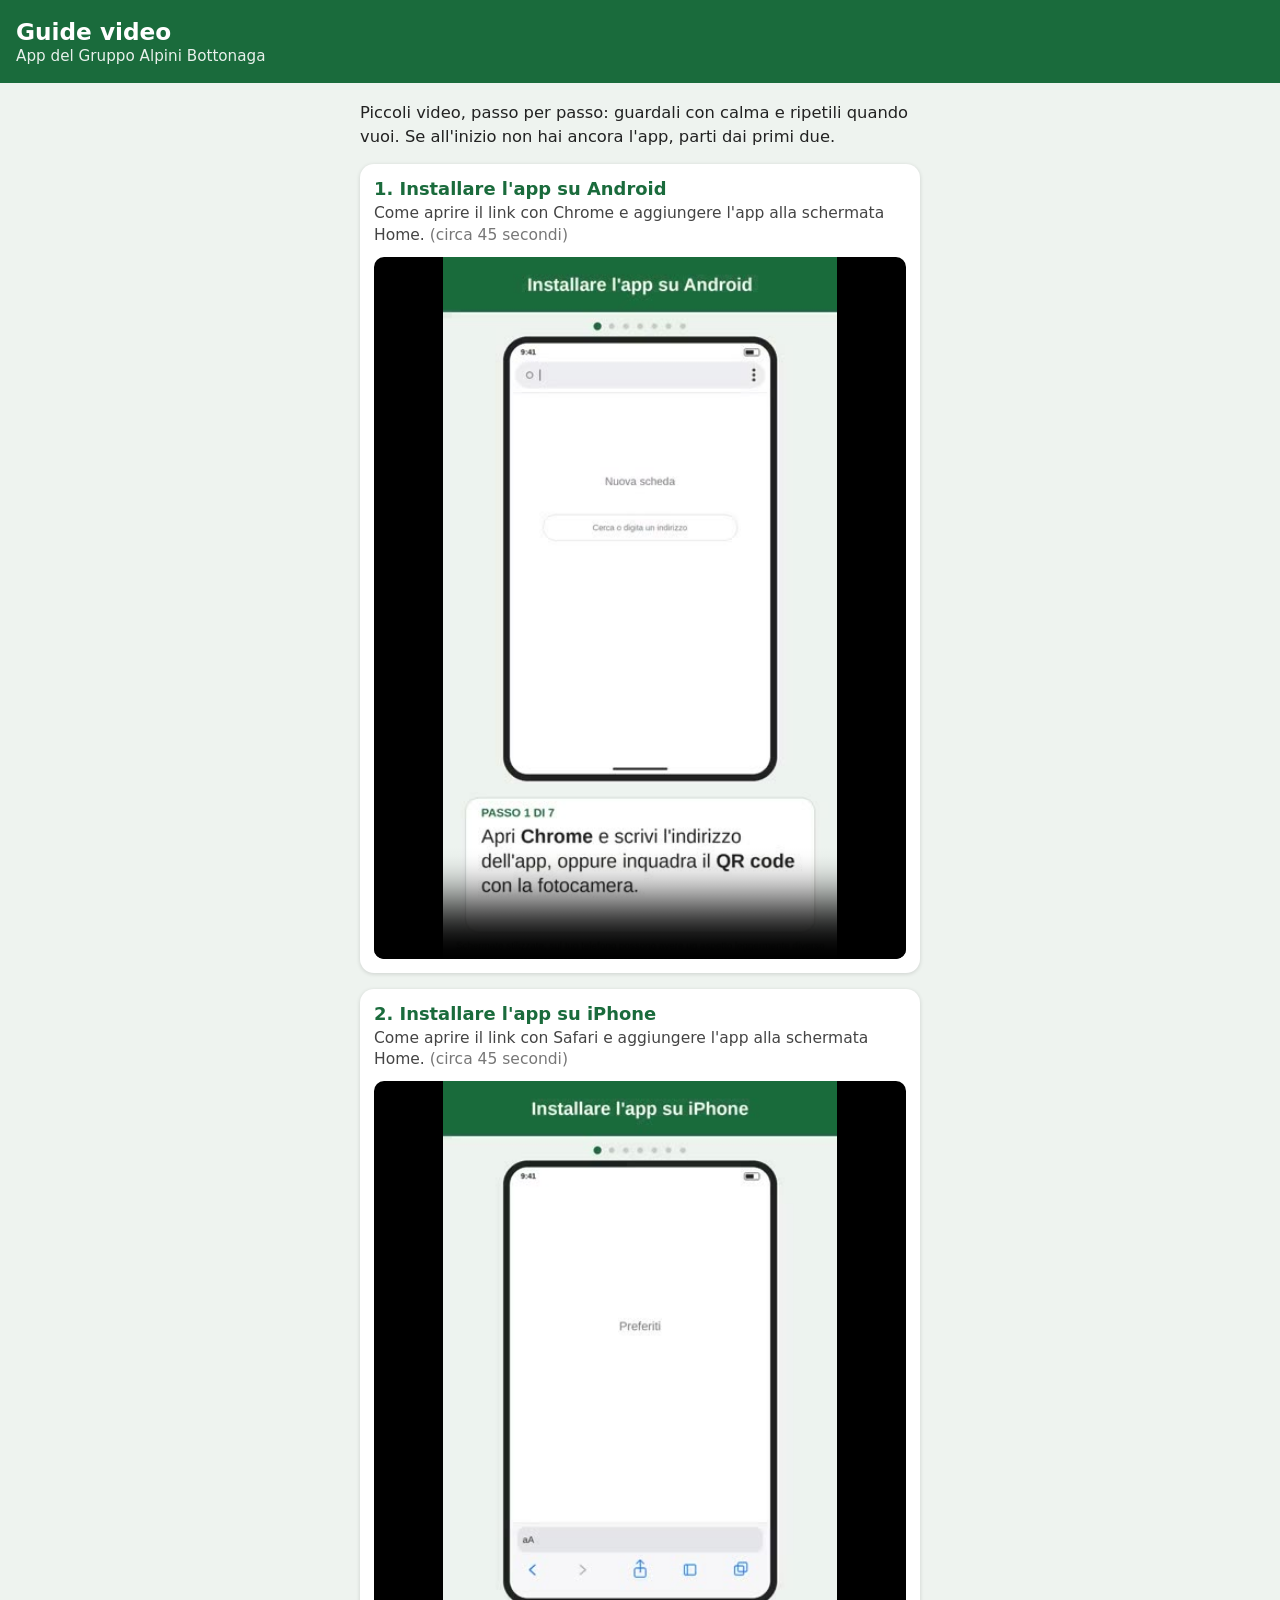
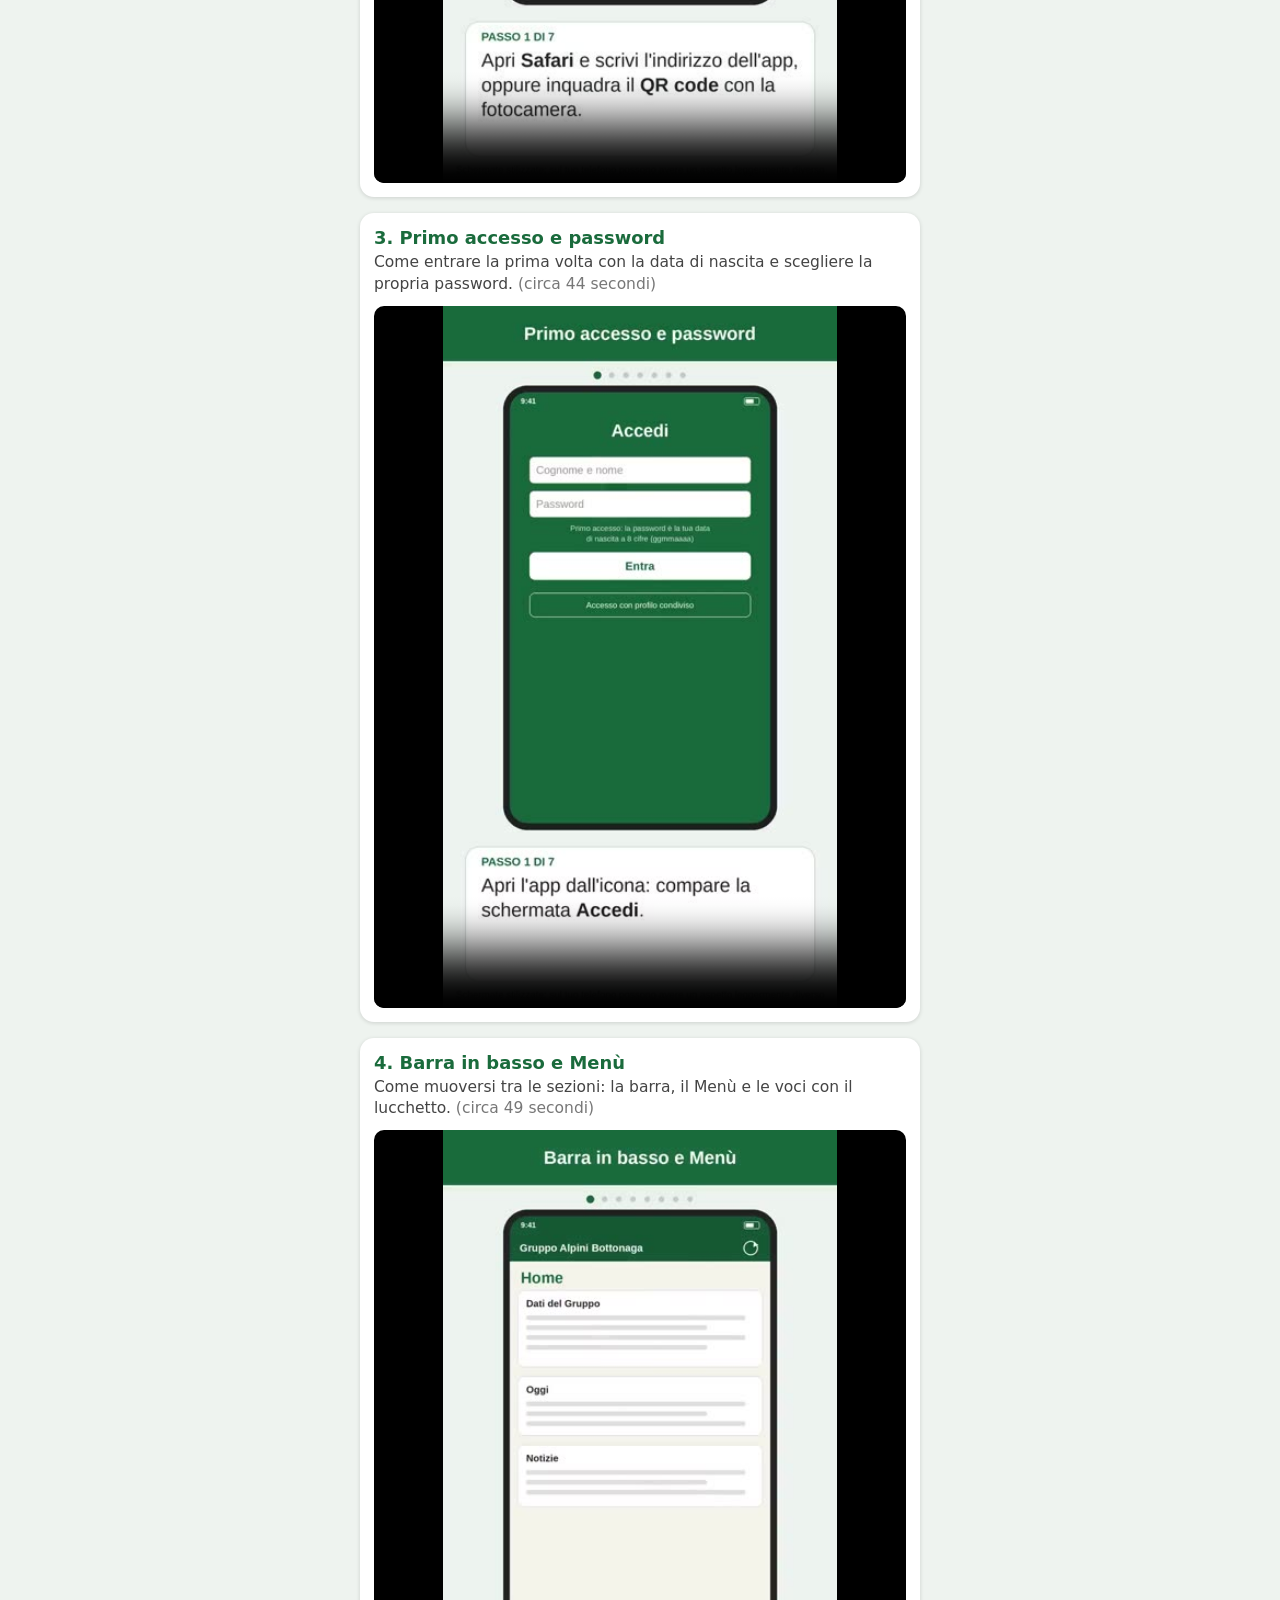
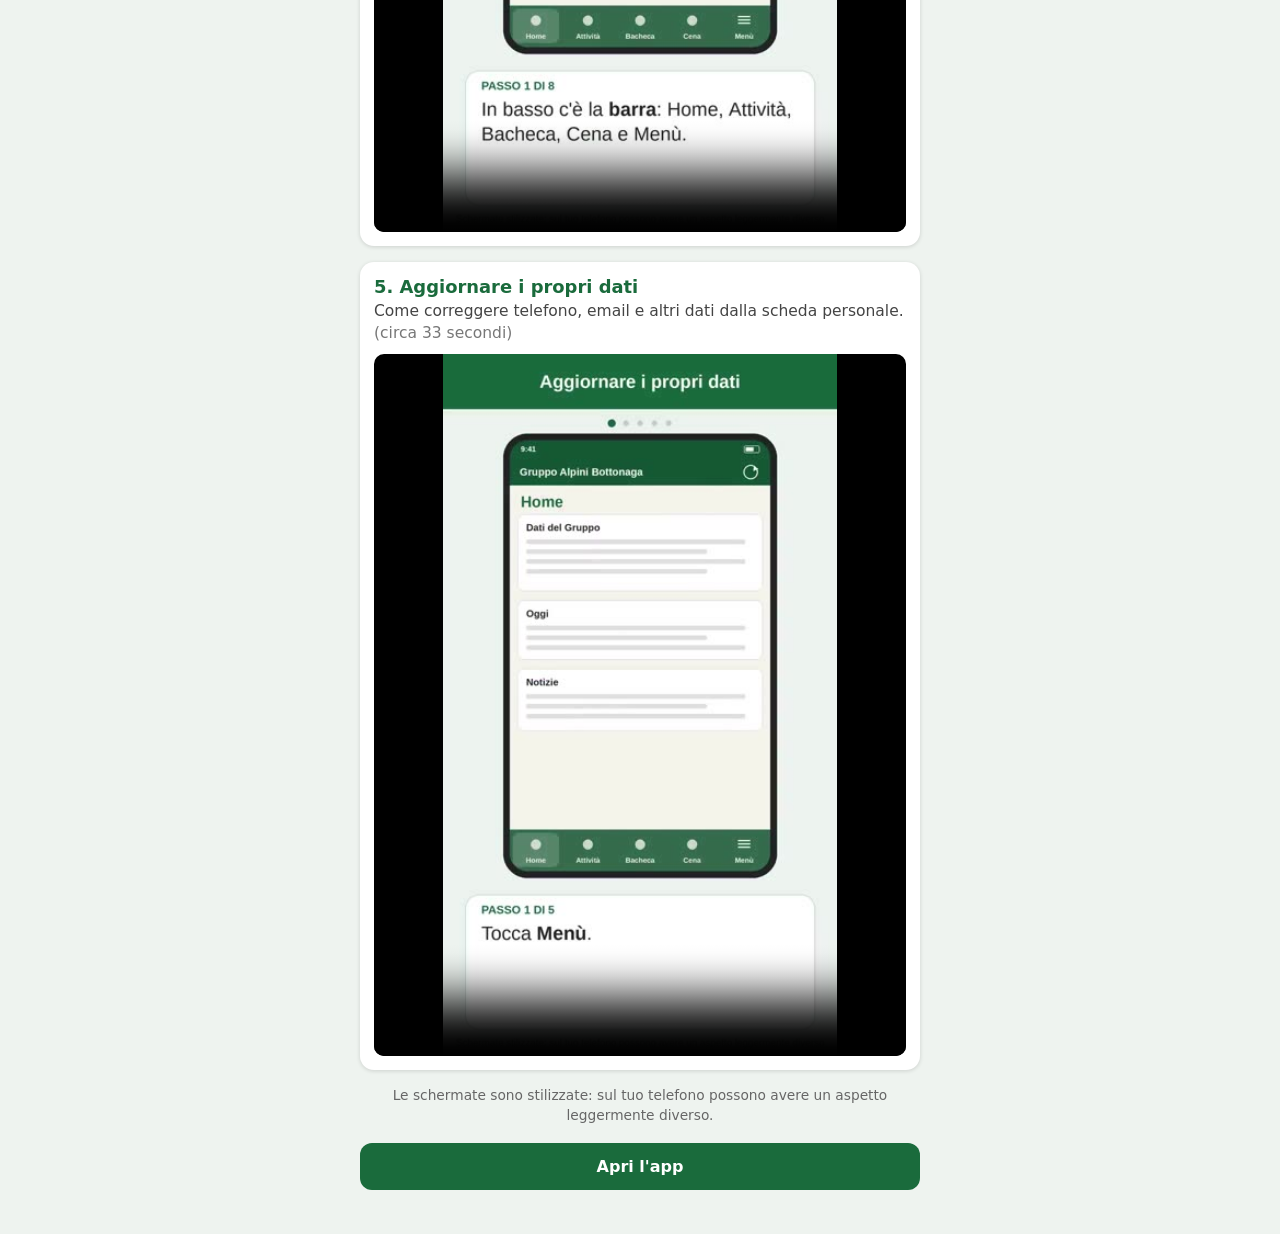
<file: guide/index.html>
<!DOCTYPE html>
<html lang="it">
<head>
<meta charset="utf-8">
<meta name="viewport" content="width=device-width, initial-scale=1">
<meta name="theme-color" content="#1a6b3c">
<title>Guide video - Gestione Gruppo</title>
<style>
  body { margin: 0; font-family: system-ui, -apple-system, "Segoe UI", Arial, sans-serif; background: #eef3ef; color: #222; }
  header { background: #1a6b3c; color: #fff; padding: 18px 16px; }
  h1 { margin: 0; font-size: 1.45rem; }
  header div { opacity: .9; font-size: .95rem; margin-top: 2px; }
  main { max-width: 560px; margin: 0 auto; padding: 14px; }
  .intro { font-size: 1.02rem; line-height: 1.45; margin: 4px 0 16px; }
  .card { background: #fff; border-radius: 14px; padding: 14px; margin-bottom: 16px; box-shadow: 0 1px 4px rgba(0,0,0,.14); }
  .card h2 { margin: 0 0 4px; font-size: 1.12rem; color: #1a6b3c; }
  .card p { margin: 0 0 10px; color: #444; font-size: .97rem; line-height: 1.4; }
  .durata { color: #777; white-space: nowrap; }
  video { width: 100%; max-height: 78vh; border-radius: 10px; background: #000; display: block; }
  .nota { font-size: .86rem; color: #666; text-align: center; margin: 6px 0 18px; line-height: 1.4; }
  a.btn { display: block; text-align: center; background: #1a6b3c; color: #fff; text-decoration: none; font-weight: 700; padding: 14px; border-radius: 12px; margin-bottom: 30px; }
</style>
</head>
<body>
<header>
  <h1>Guide video</h1>
  <div>App del Gruppo Alpini Bottonaga</div>
</header>
<main>
  <p class="intro">Piccoli video, passo per passo: guardali con calma e ripetili quando vuoi. Se all'inizio non hai ancora l'app, parti dai primi due.</p>

  <section class="card">
    <h2>1. Installare l'app su Android</h2>
    <p>Come aprire il link con Chrome e aggiungere l'app alla schermata Home. <span class="durata">(circa 45 secondi)</span></p>
    <video controls playsinline preload="metadata" poster="01_installare_android.jpg" src="01_installare_android.mp4"></video>
  </section>

  <section class="card">
    <h2>2. Installare l'app su iPhone</h2>
    <p>Come aprire il link con Safari e aggiungere l'app alla schermata Home. <span class="durata">(circa 45 secondi)</span></p>
    <video controls playsinline preload="metadata" poster="02_installare_iphone.jpg" src="02_installare_iphone.mp4"></video>
  </section>

  <section class="card">
    <h2>3. Primo accesso e password</h2>
    <p>Come entrare la prima volta con la data di nascita e scegliere la propria password. <span class="durata">(circa 44 secondi)</span></p>
    <video controls playsinline preload="metadata" poster="03_primo_accesso_e_password.jpg" src="03_primo_accesso_e_password.mp4"></video>
  </section>

  <section class="card">
    <h2>4. Barra in basso e Menù</h2>
    <p>Come muoversi tra le sezioni: la barra, il Menù e le voci con il lucchetto. <span class="durata">(circa 49 secondi)</span></p>
    <video controls playsinline preload="metadata" poster="04_barra_e_menu.jpg" src="04_barra_e_menu.mp4"></video>
  </section>

  <section class="card">
    <h2>5. Aggiornare i propri dati</h2>
    <p>Come correggere telefono, email e altri dati dalla scheda personale. <span class="durata">(circa 33 secondi)</span></p>
    <video controls playsinline preload="metadata" poster="05_la_mia_scheda.jpg" src="05_la_mia_scheda.mp4"></video>
  </section>

  <p class="nota">Le schermate sono stilizzate: sul tuo telefono possono avere un aspetto leggermente diverso.</p>
  <a class="btn" href="../">Apri l'app</a>
</main>
</body>
</html>
</file>
